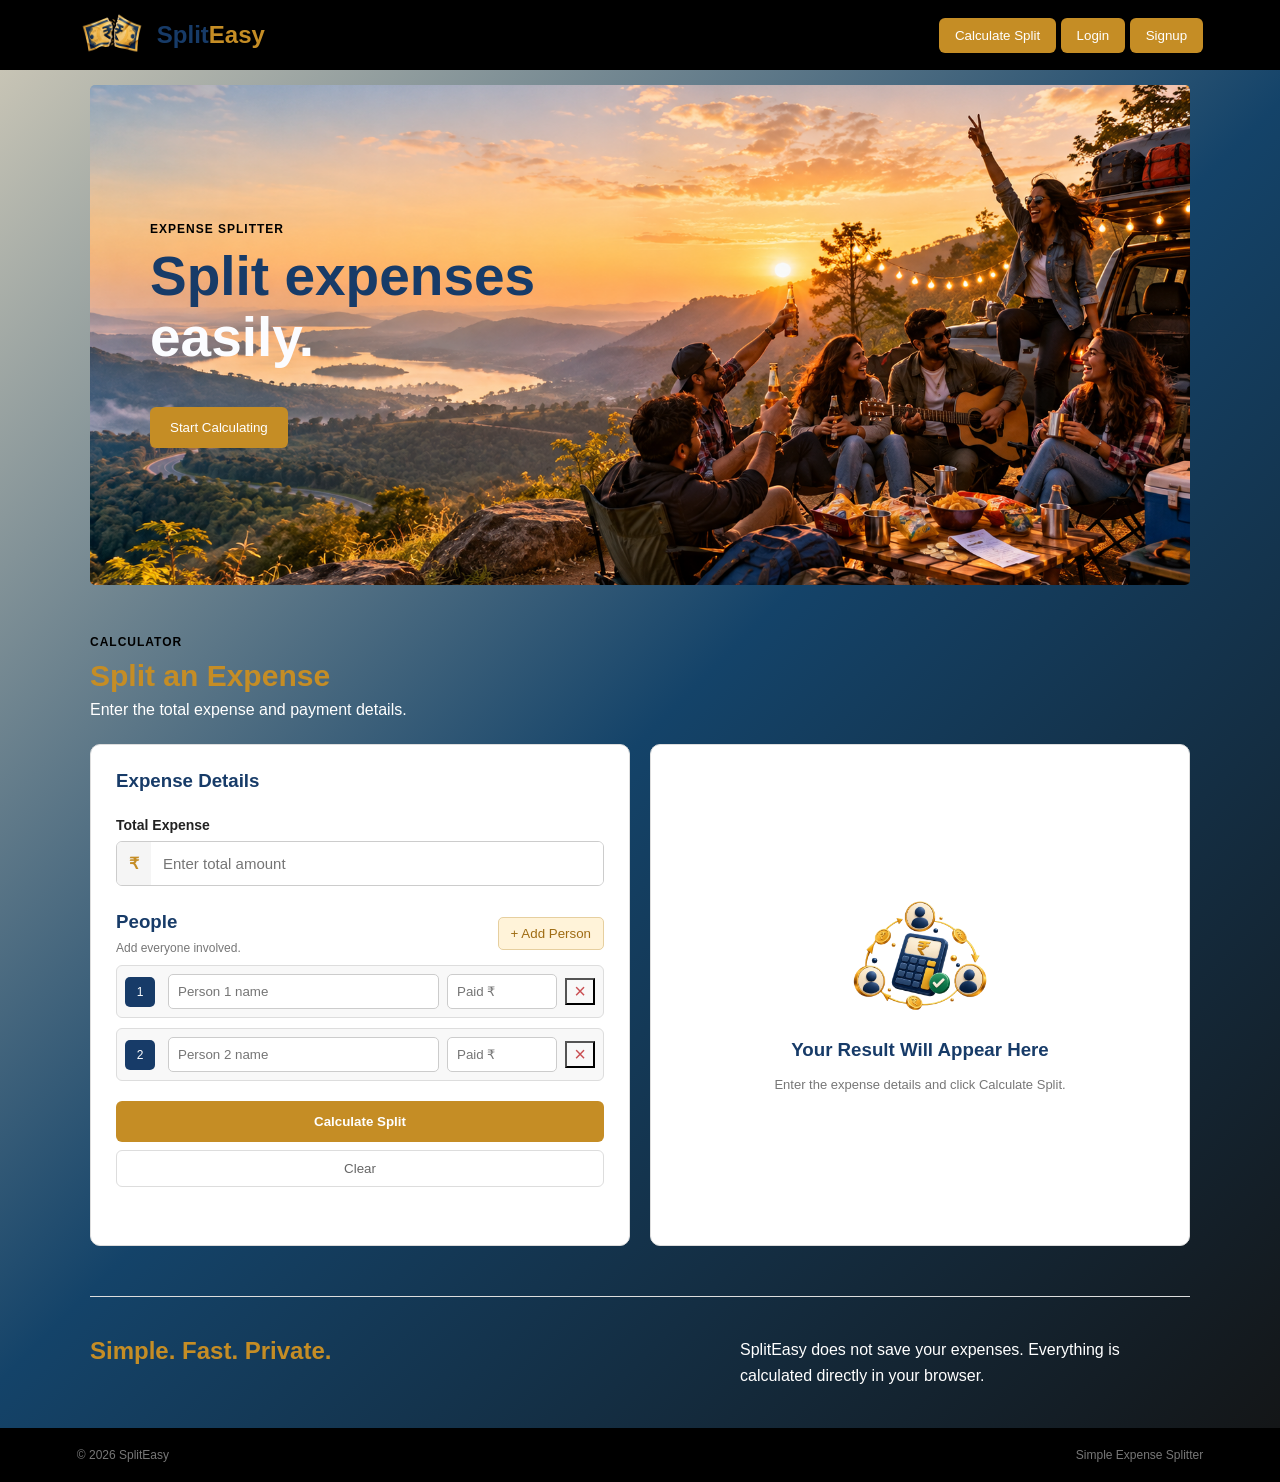
<file: index.html>
<!DOCTYPE html>
<html lang="en">
<head>
    <link rel="icon" type="image/x-icon" href="images/favicon-32x32.png">
    <meta charset="UTF-8">
    <meta name="viewport" content="width=device-width, initial-scale=1.0">

    <title>SplitEasy</title>

    <link rel="stylesheet" href="style.css">
</head>

<body>

    <!-- Header -->
    <header>

    <div class="logo">
        <a href="index.html">
            <img src="images/logo.png" alt="SplitEasy Logo">
       </a>
        <h2>Split<span>Easy</span></h2>
      
    </div>

    <div class="header-actions">

        <button
            class="header-calculate"
            id="headerCalculate"
        >
            Calculate Split
        </button>

        <button
            class="header-login"
            id="loginBtn"
        >

        <a href="login.html">Login</a>
            
        </button>

        <button
            class="header-signup"
            id="signupBtn"
        >
        <a href="signup.html">Signup</a>
        </button>

        

    </div>

</header>


    <!-- Main -->
    <main>

        <!-- Hero -->
        <section class="hero">

            <div class="hero-text">

                <p class="small-title">EXPENSE SPLITTER</p>

                <h1>
                    Split expenses
                    <span>easily.</span>
                </h1>

               

                <button id="heroCalculate">
                    Start Calculating
                </button>

            </div>


           

        </section>


        <!-- Calculator -->
        <section class="calculator" id="calculator">

            <div class="section-title">
                <p class="small-title">CALCULATOR</p>

                <h2>Split an Expense</h2>

                <p>
                    Enter the total expense and payment details.
                </p>
            </div>


            <div class="calculator-container">

                <!-- Left Card -->
                <div class="card">

                    <h3>Expense Details</h3>

                    <label for="totalAmount">
                        Total Expense
                    </label>

                    <div class="amount-box">
                        <span>₹</span>

                        <input
                            type="number"
                            id="totalAmount"
                            placeholder="Enter total amount"
                            min="0"
                            step="0.01"
                        >
                    </div>


                    <!-- People -->
                    <div class="people-header">

                        <div>
                            <h3>People</h3>

                            <p>
                                Add everyone involved.
                            </p>
                        </div>

                        <button
                            class="add-button"
                            id="addPerson"
                        >
                            + Add Person
                        </button>

                    </div>


                    <div id="peopleList">

                    </div>


                    <button
                        class="calculate-button"
                        id="calculateBtn"
                    >
                        Calculate Split
                    </button>


                    <button
                        class="clear-button"
                        id="resetBtn"
                    >
                        Clear
                    </button>

                </div>


                <!-- Right Card -->
                <div class="card result-card" id="resultCard">

                    <!-- Before calculation -->
                    <div id="resultEmpty">

                       <img src="images/calc-result.png" alt="Result Empty">

                        <h3>Your Result Will Appear Here</h3>

                        <p>
                            Enter the expense details and
                            click Calculate Split.
                        </p>

                    </div>


                    <!-- After calculation -->
                    <div id="resultContent" class="hidden">

                        <div class="result-header">

                            <div>
                                <p class="small-title">
                                    RESULT
                                </p>

                                <h3>Split Summary</h3>
                            </div>

                            <span id="shareAmount">
                                ₹0 each
                            </span>

                        </div>


                        <!-- Summary -->
                        <div class="summary">

                            <div>
                                <p>Total</p>
                                <strong id="resultTotal">
                                    ₹0
                                </strong>
                            </div>

                            <div>
                                <p>People</p>
                                <strong id="resultPeople">
                                    0
                                </strong>
                            </div>

                            <div>
                                <p>Each Person</p>
                                <strong id="resultShare">
                                    ₹0
                                </strong>
                            </div>

                        </div>


                        <!-- Individual Balances -->
                        <h4>Individual Balance</h4>

                        <div id="balanceList">

                        </div>


                        <!-- Settlement -->
                        <div class="settlement">

                            <div class="settlement-title">

                                <h4>Settlement</h4>

                                <span>
                                    Who pays whom
                                </span>

                            </div>

                            <div id="settlementList">

                            </div>

                        </div>

                    </div>

                </div>

            </div>

        </section>


        <!-- Simple Information -->
        <section class="info">

            <h2>Simple. Fast. Private.</h2>

            <p>
                SplitEasy does not save your expenses.
                Everything is calculated directly in your browser.
            </p>

        </section>

    </main>


    <!-- Footer -->
    <footer>
        <p>© 2026 SplitEasy</p>
        <p>Simple Expense Splitter</p>
    </footer>


    <script src="script.js"></script>

</body>
</html>
</file>
<file: style.css>
﻿* {
    margin: 0;
    padding: 0;
    box-sizing: border-box;
}

body {
    font-family: Arial, sans-serif;
    background: linear-gradient(135deg,#d1cbb9,#144369 ,#141414);
    color: #222;
}


/* Header */

header {
    height: 70px;
    padding: 0 6%;
    background: #000000;
    margin-bottom: 15px;

    display: flex;
    align-items: center;
    justify-content: space-between;
}
header a {
    text-decoration: none;
    color: white
}

.logo {
    display: flex;
    align-items: center;
    gap: 10px;
}

.logo img {
    width: 70px;
    height: 50px;
    object-fit: contain;
}

.logo h2 {
    color: #173b68;
}

.logo span {
    color: #c58d25;
}

header button {
    background: #c58d25;
    color: white;

    border: none;
    border-radius: 6px;

    padding: 10px 16px;

    cursor: pointer;
}


/* Main */

main {
    width: 90%;
    max-width: 1100px;
    margin: auto;
}


/* Hero */

.hero {
    min-height: 500px;

    background: url("/images/heroback.png");
    background-size: cover;
    background-position: center;
    background-repeat: no-repeat;
    
    display: grid;
    grid-template-columns: 1fr 1fr;
    align-items: center;
    gap: 50px;

    padding: 60px;
    border-radius: 5px;
}

.small-title {
    color: #000000;
    font-size: 12px;
    font-weight: bold;
    letter-spacing: 1px;
    margin-bottom: 10px;
}

.hero h1 {
    font-size: 55px;
    color: #173b68;
    line-height: 1.1;
}

.hero h1 span {
    color: #fbfcff;
}



.hero-text button {
    background: #c58d25;
    color: white;
    margin-top: 40px;
    border: none;
    border-radius: 6px;

    padding: 13px 20px;

    cursor: pointer;
}

.hero-image {
    text-align: center;

}

.hero-image img {
    width: 500px; 
    max-width: 450px;
}


/* Calculator */

.calculator {
    padding: 50px 0;
}

.section-title {
    margin-bottom: 25px;
}

.section-title h2 {
    color: #c58d25;
    font-size: 30px;
}

.section-title p:last-child {
    color: white;
    margin-top: 8px;
}


/* Calculator Container */

.calculator-container {
    display: grid;
    grid-template-columns: 1fr 1fr;
    gap: 20px;
}


/* Cards */

.card {
    background: white;
    border: 1px solid #ddd;

    border-radius: 10px;

    padding: 25px;
}

.card h3 {
    color: #173b68;
    margin-bottom: 8px;
}


/* Amount */

.card label {
    display: block;
    margin-top: 25px;
    margin-bottom: 8px;

    font-size: 14px;
    font-weight: bold;
}

.amount-box {
    display: flex;

    border: 1px solid #ccc;
    border-radius: 6px;

    overflow: hidden;
}

.amount-box span {
    padding: 12px;

    background: #f5f5f5;

    color: #c58d25;
    font-weight: bold;
}

.amount-box input {
    width: 100%;

    border: none;
    outline: none;

    padding: 12px;

    font-size: 15px;
}


/* People Header */

.people-header {
    margin-top: 25px;

    display: flex;
    align-items: center;
    justify-content: space-between;

    gap: 10px;
}

.people-header p {
    color: #777;
    font-size: 12px;
}

.add-button {
    background: #fff3d9;
    color: #9f6c13;

    border: 1px solid #e6cf9f;

    padding: 8px 12px;

    border-radius: 5px;

    cursor: pointer;
}


/* Person */

.person-row {
    display: grid;

    grid-template-columns: 35px 1fr 110px 30px;

    gap: 8px;

    align-items: center;

    margin-top: 10px;

    padding: 8px;

    background: #f8f8f8;

    border: 1px solid #ddd;

    border-radius: 6px;
}

.person-number {
    width: 30px;
    height: 30px;

    display: flex;
    align-items: center;
    justify-content: center;

    background: #173b68;
    color: white;

    border-radius: 5px;

    font-size: 12px;
}

.person-row input {
    width: 100%;

    padding: 9px;

    border: 1px solid #ccc;

    border-radius: 5px;

    outline: none;
}

.person-row input:focus {
    border-color: #c58d25;
}

.remove-person {
    background: none;

    color: #c94e52;

    font-size: 20px;

    cursor: pointer;
}


/* Buttons */

.calculate-button {
    width: 100%;

    margin-top: 20px;

    padding: 13px;

    background: #c58d25;
    color: white;

    border: none;

    border-radius: 6px;

    cursor: pointer;

    font-weight: bold;
}

.clear-button {
    width: 100%;

    margin-top: 8px;

    padding: 10px;

    background: white;

    color: #666;

    border: 1px solid #ddd;

    border-radius: 6px;

    cursor: pointer;
}

button:hover {
    opacity: 0.9;
}


/* Result */

.result-card {
    min-height: 500px;
}

#resultEmpty {
    min-height: 450px;

    display: flex;

    flex-direction: column;
    justify-content: center;
    align-items: center;
    text-align: center;
}

#resultEmpty.hidden {
    display: none;
}
#resultEmpty img {
    width: 180px;
    margin-bottom: 20px;
}

#resultEmpty p {
    color: #777;
    margin-top: 8px;
    font-size: 13px;
}


/* Hidden */

.hidden {
    display: none !important;
}


/* Result Header */

.result-header {
    display: flex;

    justify-content: space-between;

    align-items: center;
}

.result-header h3 {
    color: #173b68;
}

#shareAmount {
    background: #e9f6ef;

    color: #218b63;

    padding: 8px 10px;

    border-radius: 20px;

    font-size: 12px;

    font-weight: bold;
}


/* Summary */

.summary {
    display: grid;

    grid-template-columns: repeat(3, 1fr);

    gap: 8px;

    margin: 20px 0;
}

.summary div {
    background: #f7f7f7;

    border: 1px solid #ddd;

    border-radius: 6px;

    padding: 12px;
}

.summary p {
    color: #777;
    font-size: 11px;

    margin-bottom: 5px;
}

.summary strong {
    color: #173b68;
}


/* Balance */

.result-card h4 {
    color: #173b68;

    margin: 20px 0 10px;
}

.balance-row {
    display: flex;

    justify-content: space-between;

    align-items: center;

    padding: 11px;

    border: 1px solid #ddd;

    border-radius: 6px;

    margin-bottom: 7px;
}

.person-result-name {
    font-weight: bold;
    font-size: 13px;
}

.person-result-status {
    color: #777;

    font-size: 11px;

    margin-top: 3px;
}

.balance-positive {
    color: #218b63;
}

.balance-negative {
    color: #c94e52;
}

.balance-even {
    color: #777;
}


/* Settlement */

.settlement {
    margin-top: 25px;
}

.settlement-title {
    display: flex;

    justify-content: space-between;

    align-items: center;
}

.settlement-title span {
    color: #777;

    font-size: 11px;
}

.settlement-row {
    display: flex;

    justify-content: space-between;

    padding: 11px;

    border: 1px solid #ddd;

    border-radius: 6px;

    margin-bottom: 7px;

    font-size: 12px;
}

.settlement-row strong {
    color: #c58d25;
}

.no-settlement {
    background: #e9f6ef;

    color: #218b63;

    padding: 12px;

    border-radius: 6px;

    text-align: center;

    font-size: 12px;
}


/* Info */

.info {
    border-top: 1px solid #ddd;

    padding: 40px 0;

    display: flex;

    justify-content: space-between;

    gap: 30px;
}

.info h2 {
    color: #c58d25;
}

.info p {
    color: white;

    max-width: 450px;

    line-height: 1.6;
}


/* Footer */

footer {
    

    background: black;

    padding: 20px 6%;

    display: flex;

    justify-content: space-between;

    color: #777;

    font-size: 12px;
}


/* Responsive */

@media (max-width: 800px) {

    .hero {
        grid-template-columns: 1fr;

        text-align: center;

        padding: 40px 0;
    }

    .hero-text > p:not(.small-title) {
        margin-left: auto;
        margin-right: auto;
    }

    .calculator-container {
        grid-template-columns: 1fr;
    }

    .info {
        flex-direction: column;
    }
}


@media (max-width: 600px) {

    header {
        padding: 0 4%;
    }

    .logo h2 {
        font-size: 18px;
    }

    header button {
        padding: 8px 10px;
        font-size: 11px;
    }

    .hero h1 {
        font-size: 40px;
    }

    .calculator {
        padding: 30px 0;
    }

    .card {
        padding: 18px;
    }

    .person-row {
        grid-template-columns: 30px 1fr 30px;
    }

    .person-row .paid-input {
        grid-column: 2;
    }

    .remove-person {
        grid-column: 3;
        grid-row: 1;
    }

    .summary {
        grid-template-columns: 1fr;
    }

    footer {
        flex-direction: column;
        gap: 8px;
    }
}
</file>
